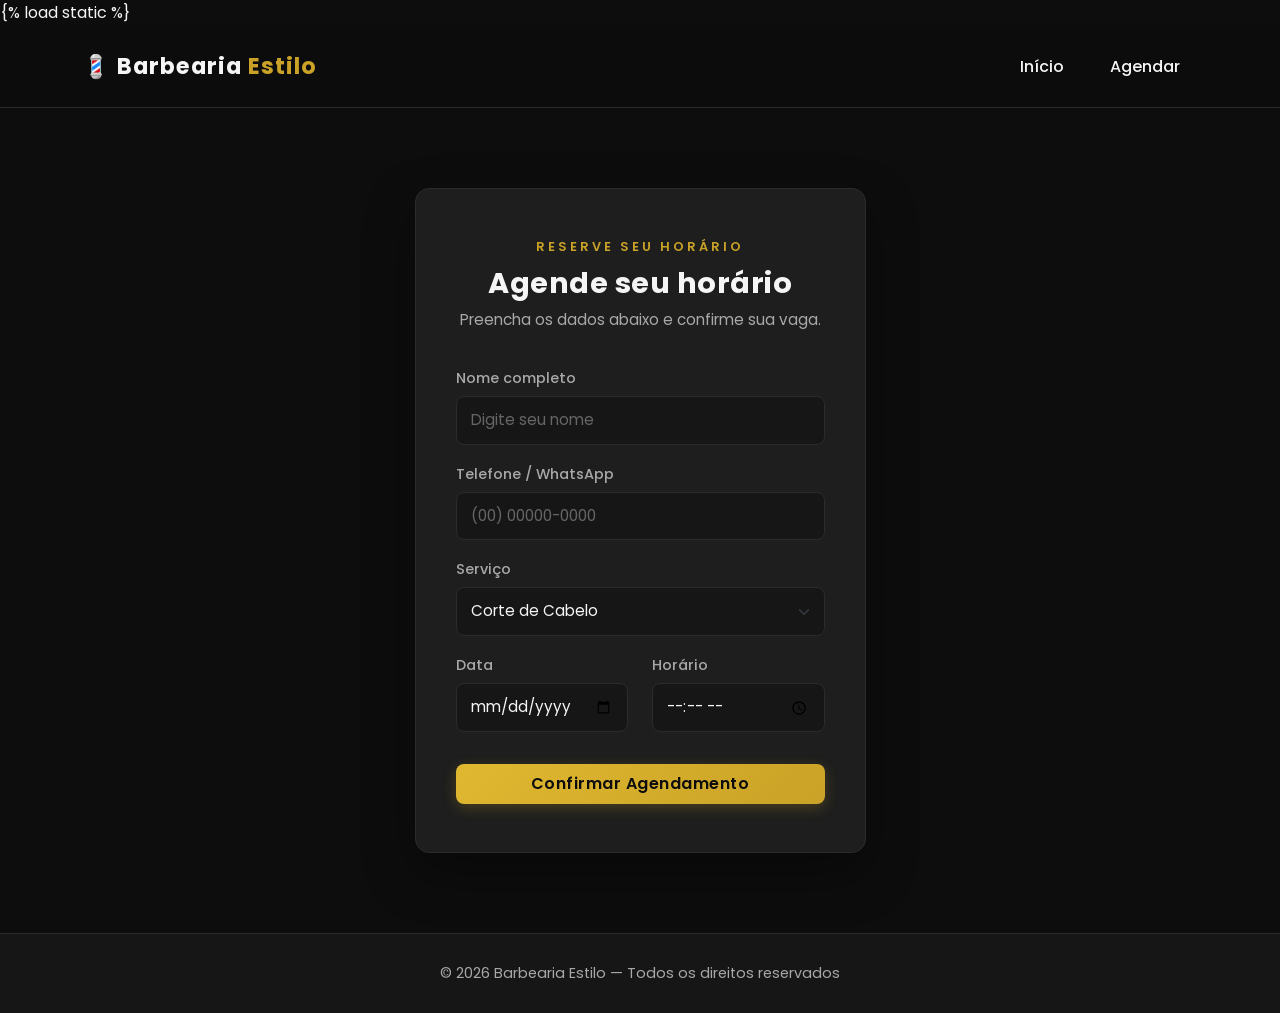
<file: agendamento/templates/servicos.html>
<!DOCTYPE html>
<html lang="pt-br">
<head>
    <meta charset="UTF-8">
    <meta name="viewport" content="width=device-width, initial-scale=1.0">
    <title>Agendar Horário - Barbearia Estilo</title>

    <link href="https://cdn.jsdelivr.net/npm/bootstrap@5.3.3/dist/css/bootstrap.min.css" rel="stylesheet">
    <link rel="preconnect" href="https://fonts.googleapis.com">
    <link href="https://fonts.googleapis.com/css2?family=Poppins:wght@400;500;600;700&display=swap" rel="stylesheet">
    {% load static %}
    <link href="../static/style/style.css" rel="stylesheet">
</head>
<body>

    <nav class="navbar navbar-expand-lg">
        <div class="container">
            <a class="navbar-brand fw-bold" href="/">💈 Barbearia <span>Estilo</span></a>
            <button class="navbar-toggler" type="button" data-bs-toggle="collapse" data-bs-target="#navMenu">
                <span class="navbar-toggler-icon"></span>
            </button>
            <div class="collapse navbar-collapse justify-content-end" id="navMenu">
                <ul class="navbar-nav">
                    <li class="nav-item">
                        <a class="nav-link" href="/">Início</a>
                    </li>
                    <li class="nav-item">
                        <a class="nav-link" href="/servicos/">Agendar</a>
                    </li>
                </ul>
            </div>
        </div>
    </nav>

    <div class="pagina-agendamento">
        <div class="container">
            <div class="row justify-content-center">
                <div class="col-md-7 col-lg-5">
                    <div class="form-box">
                        <span class="tag-topo">Reserve seu horário</span>
                        <h2>Agende seu horário</h2>
                        <p class="subtitulo">Preencha os dados abaixo e confirme sua vaga.</p>

                        <form method="POST" action="/servicos/">

                            <div class="mb-3">
                                <label for="nome" class="form-label">Nome completo</label>
                                <input type="text" class="form-control" id="nome" name="nome" placeholder="Digite seu nome" required>
                            </div>

                            <div class="mb-3">
                                <label for="telefone" class="form-label">Telefone / WhatsApp</label>
                                <input type="tel" class="form-control" id="telefone" name="telefone" placeholder="(00) 00000-0000" required>
                            </div>

                            <div class="mb-3">
                                <label for="servico" class="form-label">Serviço</label>
                                <select class="form-select" id="servico" name="servico" required>
                                    <option value="corte">Corte de Cabelo</option>
                                    <option value="barba">Barba</option>
                                    <option value="combo">Combo Completo</option>
                                </select>
                            </div>

                            <div class="row">
                                <div class="col-6 mb-3">
                                    <label for="data" class="form-label">Data</label>
                                    <input type="date" class="form-control" id="data" name="data" required>
                                </div>
                                <div class="col-6 mb-3">
                                    <label for="horario" class="form-label">Horário</label>
                                    <input type="time" class="form-control" id="horario" name="horario" required>
                                </div>
                            </div>

                            <button type="submit" class="btn btn-dourado w-100 py-2 mt-3">
                                Confirmar Agendamento
                            </button>
                        </form>
                    </div>
                </div>
            </div>
        </div>
    </div>

    <footer>
        <p class="mb-0">&copy; 2026 Barbearia Estilo — Todos os direitos reservados</p>
    </footer>

    <script src="https://cdn.jsdelivr.net/npm/bootstrap@5.3.3/dist/js/bootstrap.bundle.min.js"></script>
</body>
</html>
</file>
<file: agendamento/static/style/style.css>
/* ===== RESET E BASE ===== */

* {
    margin: 0;
    padding: 0;
    box-sizing: border-box;
}

:root {
    --dourado: #c9a227;
    --dourado-claro: #e0b830;
    --preto: #0d0d0d;
    --preto-suave: #161616;
    --cinza-card: #1e1e1e;
    --cinza-borda: #2b2b2b;
    --texto-claro: #f5f5f5;
    --texto-secundario: #a8a8a8;
}

html {
    scroll-behavior: smooth;
}

body {
    font-family: 'Poppins', sans-serif;
    background-color: var(--preto);
    color: var(--texto-claro);
    line-height: 1.6;
    display: flex;
    flex-direction: column;
    min-height: 100vh;
}

h1,
h2,
h3,
h4,
h5 {
    font-weight: 700;
    letter-spacing: 0.5px;
}


/* ===== NAVBAR ===== */

.navbar {
    background-color: rgba(13, 13, 13, 0.95) !important;
    backdrop-filter: blur(8px);
    border-bottom: 1px solid var(--cinza-borda);
    padding: 18px 0;
}

.navbar-brand {
    color: var(--texto-claro) !important;
    font-size: 1.4rem;
    letter-spacing: 1px;
}

.navbar-brand span {
    color: var(--dourado);
}

.nav-link {
    color: var(--texto-claro) !important;
    font-weight: 500;
    margin-left: 10px;
    padding: 8px 18px !important;
    border-radius: 6px;
    transition: all 0.25s ease;
}

.nav-link:hover {
    color: var(--preto) !important;
    background-color: var(--dourado);
}


/* ===== BOTÃO PRINCIPAL ===== */

.btn-dourado {
    background: linear-gradient(135deg, var(--dourado-claro), var(--dourado));
    border: none;
    color: var(--preto);
    font-weight: 600;
    letter-spacing: 0.5px;
    border-radius: 8px;
    transition: all 0.3s ease;
    box-shadow: 0 4px 14px rgba(201, 162, 39, 0.25);
}

.btn-dourado:hover {
    transform: translateY(-3px);
    box-shadow: 0 8px 22px rgba(201, 162, 39, 0.4);
    color: var(--preto);
}


/* ===== HERO COM PARALLAX ===== */

.hero {
    position: relative;
    padding: 160px 20px 140px;
    text-align: center;
    overflow: hidden;
}

.hero-bg {
    position: absolute;
    top: -80px;
    left: 0;
    width: 100%;
    height: calc(100% + 160px);
    background: linear-gradient(180deg, rgba(13, 13, 13, 0.55) 0%, rgba(13, 13, 13, 0.85) 100%), url('https://images.unsplash.com/photo-1503951914875-452162b0f3f1?auto=format&fit=crop&w=1600&q=80');
    background-size: cover;
    background-position: center 30%;
    will-change: transform;
    z-index: 0;
}

.hero-badge,
.hero h1,
.hero p,
.hero .btn-dourado {
    position: relative;
    z-index: 1;
}


/* ===== SEÇÃO DE SERVIÇOS ===== */

.section-title {
    text-align: center;
    margin-bottom: 55px;
}

.section-title span.tag {
    color: var(--dourado);
    text-transform: uppercase;
    font-size: 0.85rem;
    letter-spacing: 3px;
    font-weight: 600;
}

.section-title h2 {
    font-size: 2.2rem;
    margin-top: 8px;
}

.card-servico {
    background-color: var(--cinza-card);
    border: 1px solid var(--cinza-borda);
    color: var(--texto-claro);
    height: 100%;
    border-radius: 12px;
    padding: 20px;
    transition: all 0.3s ease;
}

.card-servico:hover {
    transform: translateY(-8px);
    border-color: var(--dourado);
    box-shadow: 0 12px 28px rgba(0, 0, 0, 0.4);
}

.card-servico .icone {
    width: 56px;
    height: 56px;
    border-radius: 50%;
    background: rgba(201, 162, 39, 0.12);
    display: flex;
    align-items: center;
    justify-content: center;
    font-size: 1.5rem;
    margin: 0 auto 18px;
    color: var(--dourado);
}

.card-servico h5 {
    color: var(--dourado);
    margin-bottom: 10px;
    font-size: 1.15rem;
}

.card-servico p {
    color: var(--texto-secundario);
    font-size: 0.95rem;
    margin-bottom: 0;
}


/* ===== FORMULÁRIO DE AGENDAMENTO ===== */

.pagina-agendamento {
    padding: 80px 0;
    min-height: calc(100vh - 200px);
    display: flex;
    align-items: center;
}

.form-box {
    background-color: var(--cinza-card);
    border: 1px solid var(--cinza-borda);
    border-radius: 14px;
    padding: 48px 40px;
    box-shadow: 0 20px 50px rgba(0, 0, 0, 0.35);
}

.form-box .tag-topo {
    color: var(--dourado);
    text-transform: uppercase;
    font-size: 0.8rem;
    letter-spacing: 3px;
    font-weight: 600;
    display: block;
    text-align: center;
    margin-bottom: 8px;
}

.form-box h2 {
    text-align: center;
    margin-bottom: 8px;
    font-size: 1.8rem;
}

.form-box .subtitulo {
    text-align: center;
    color: var(--texto-secundario);
    font-size: 0.95rem;
    margin-bottom: 32px;
}

.form-label {
    color: var(--texto-secundario);
    font-size: 0.9rem;
    font-weight: 500;
    margin-bottom: 6px;
}

.form-control,
.form-select {
    background-color: var(--preto-suave);
    color: var(--texto-claro);
    border: 1px solid var(--cinza-borda);
    border-radius: 8px;
    padding: 12px 14px;
    font-size: 0.95rem;
}

.form-control:focus,
.form-select:focus {
    background-color: var(--preto-suave);
    color: var(--texto-claro);
    border-color: var(--dourado);
    box-shadow: 0 0 0 0.2rem rgba(201, 162, 39, 0.2);
}

.form-control::placeholder {
    color: #666;
}

.form-select option {
    background-color: var(--preto-suave);
}


/* ===== FOOTER ===== */

footer {
    background-color: var(--preto-suave);
    color: var(--texto-secundario);
    padding: 28px 0;
    border-top: 1px solid var(--cinza-borda);
    text-align: center;
    font-size: 0.9rem;
    margin-top: auto;
}


/* ===== RESPONSIVO ===== */

@media (max-width: 768px) {
    .hero {
        padding: 110px 20px 90px;
    }
    .hero h1 {
        font-size: 2.2rem;
    }
    .form-box {
        padding: 32px 24px;
    }
}


/* ===== PÁGINAS DE LOGIN / CADASTRO ===== */

.pagina-auth {
    position: relative;
    min-height: 100vh;
    display: flex;
    align-items: center;
    justify-content: center;
    overflow: hidden;
    background: radial-gradient(circle at 50% 50%, #161616 0%, #0d0d0d 70%);
}


/* Blobs dourados flutuando no fundo */

.blob {
    position: absolute;
    border-radius: 50%;
    filter: blur(70px);
    opacity: 0.35;
    z-index: 0;
    animation: flutuar 12s ease-in-out infinite;
}

.blob-1 {
    width: 350px;
    height: 350px;
    background: var(--dourado);
    top: -80px;
    left: -100px;
    animation-delay: 0s;
}

.blob-2 {
    width: 280px;
    height: 280px;
    background: var(--dourado-claro);
    bottom: -60px;
    right: -80px;
    animation-delay: 3s;
}

.blob-3 {
    width: 200px;
    height: 200px;
    background: var(--dourado);
    top: 60%;
    left: 55%;
    opacity: 0.2;
    animation-delay: 6s;
}

@keyframes flutuar {
    0%,
    100% {
        transform: translate(0, 0) scale(1);
    }
    33% {
        transform: translate(30px, -40px) scale(1.1);
    }
    66% {
        transform: translate(-25px, 25px) scale(0.95);
    }
}


/* Card com efeito 3D + brilho ao redor */

.form-box-auth {
    position: relative;
    z-index: 1;
    background-color: var(--cinza-card);
    border: 1px solid var(--cinza-borda);
    border-radius: 18px;
    padding: 48px 40px;
    box-shadow: 0 20px 60px rgba(0, 0, 0, 0.5);
    transition: transform 0.15s ease;
    transform-style: preserve-3d;
    will-change: transform;
}

.form-box-auth::before {
    content: "";
    position: absolute;
    inset: -2px;
    border-radius: 18px;
    padding: 2px;
    background: linear-gradient(135deg, var(--dourado), transparent 40%, transparent 60%, var(--dourado-claro));
    -webkit-mask: linear-gradient(#fff 0 0) content-box, linear-gradient(#fff 0 0);
    mask: linear-gradient(#fff 0 0) content-box, linear-gradient(#fff 0 0);
    -webkit-mask-composite: xor;
    mask-composite: exclude;
    opacity: 0.6;
    pointer-events: none;
    animation: girarBorda 4s linear infinite;
}

@keyframes girarBorda {
    to {
        filter: hue-rotate(20deg);
    }
}


/* Ícone/emoji decorativo girando no topo do card */

.icone-topo {
    width: 64px;
    height: 64px;
    margin: 0 auto 16px;
    display: flex;
    align-items: center;
    justify-content: center;
    font-size: 2rem;
    border-radius: 50%;
    background: rgba(201, 162, 39, 0.12);
    animation: balancar 3s ease-in-out infinite;
}

@keyframes balancar {
    0%,
    100% {
        transform: rotate(-8deg);
    }
    50% {
        transform: rotate(8deg);
    }
}


/* Título com leve destaque */

.form-box-auth h2 {
    text-align: center;
    margin-bottom: 28px;
    font-size: 1.9rem;
}


/* Corrige o link azul padrão pra combinar com o tema */

.form-box-auth a {
    color: var(--dourado);
    text-decoration: none;
    font-weight: 500;
    transition: color 0.2s ease;
}

.form-box-auth a:hover {
    color: var(--dourado-claro);
    text-decoration: underline;
}

@media (max-width: 576px) {
    .blob {
        display: none;
    }
    /* some com os blobs em telas pequenas pra não pesar */
}


/* ===== EFEITO 3D (TILT) REUTILIZÁVEL ===== */

.tilt {
    transition: transform 0.15s ease;
    transform-style: preserve-3d;
    will-change: transform;
}


/* Brilho que segue o mouse dentro do card */

.tilt {
    position: relative;
    overflow: hidden;
}

.tilt::after {
    content: "";
    position: absolute;
    top: var(--brilho-y, 50%);
    left: var(--brilho-x, 50%);
    width: 220px;
    height: 220px;
    background: radial-gradient(circle, rgba(201, 162, 39, 0.25), transparent 70%);
    transform: translate(-50%, -50%);
    opacity: 0;
    transition: opacity 0.3s ease;
    pointer-events: none;
}

.tilt:hover::after {
    opacity: 1;
}


/* Profundidade extra nos elementos internos do card (efeito parallax leve) */

.tilt .icone {
    transform: translateZ(30px);
}

.tilt h5,
.tilt h2,
.tilt .tag-topo {
    transform: translateZ(20px);
}


/* Sombra dinâmica mais forte no hover pra reforçar a sensação de profundidade */

.card-servico.tilt:hover {
    box-shadow: 0 20px 40px rgba(0, 0, 0, 0.5), 0 0 30px rgba(201, 162, 39, 0.15);
}

.form-box.tilt:hover {
    box-shadow: 0 25px 60px rgba(0, 0, 0, 0.55), 0 0 40px rgba(201, 162, 39, 0.12);
}


/* ===== TABELAS (painel barbeiro / gerenciar barbeiros) ===== */

.tabela-box {
    background-color: var(--cinza-card);
    border: 1px solid var(--cinza-borda);
    border-radius: 14px;
    padding: 24px;
    box-shadow: 0 15px 40px rgba(0, 0, 0, 0.3);
}

.table-dark {
    --bs-table-bg: transparent;
    color: var(--texto-claro);
}

.table-dark th {
    color: var(--dourado);
    font-weight: 600;
    text-transform: uppercase;
    font-size: 0.8rem;
    letter-spacing: 1px;
    border-bottom: 1px solid var(--cinza-borda);
    padding-bottom: 14px;
}

.table-dark td {
    border-bottom: 1px solid var(--cinza-borda);
    padding: 14px 8px;
    color: var(--texto-secundario);
}

.table-dark tr:last-child td {
    border-bottom: none;
}

.badge-servico {
    background: rgba(201, 162, 39, 0.15);
    color: var(--dourado);
    padding: 5px 12px;
    border-radius: 20px;
    font-size: 0.85rem;
    font-weight: 500;
}

.btn-excluir {
    background: transparent;
    border: 1px solid #b03a3a;
    color: #e07777;
    padding: 5px 14px;
    border-radius: 6px;
    font-size: 0.85rem;
    transition: all 0.2s ease;
}

.btn-excluir:hover {
    background: #b03a3a;
    color: #fff;
}


/* ===== NÚMEROS DE DESTAQUE (dashboard) ===== */

.numero-dashboard {
    font-size: 2.2rem;
    font-weight: 700;
    color: var(--texto-claro);
    margin: 0;
}

.section-title.text-start {
    text-align: left;
    margin-bottom: 35px;
}


/* ===== BADGES DE STATUS ===== */

.badge-pendente {
    background: rgba(224, 184, 48, 0.15);
    color: var(--dourado-claro);
    padding: 5px 12px;
    border-radius: 20px;
    font-size: 0.85rem;
    font-weight: 500;
}

.badge-concluido {
    background: rgba(60, 179, 113, 0.15);
    color: #4caf7d;
    padding: 5px 12px;
    border-radius: 20px;
    font-size: 0.85rem;
    font-weight: 500;
}

.btn-filtro {
    background: transparent;
    border: 1px solid var(--cinza-borda);
    color: var(--texto-secundario);
    transition: all 0.2s ease;
}

.btn-filtro:hover {
    border-color: var(--dourado);
    color: var(--dourado);
}
</file>
